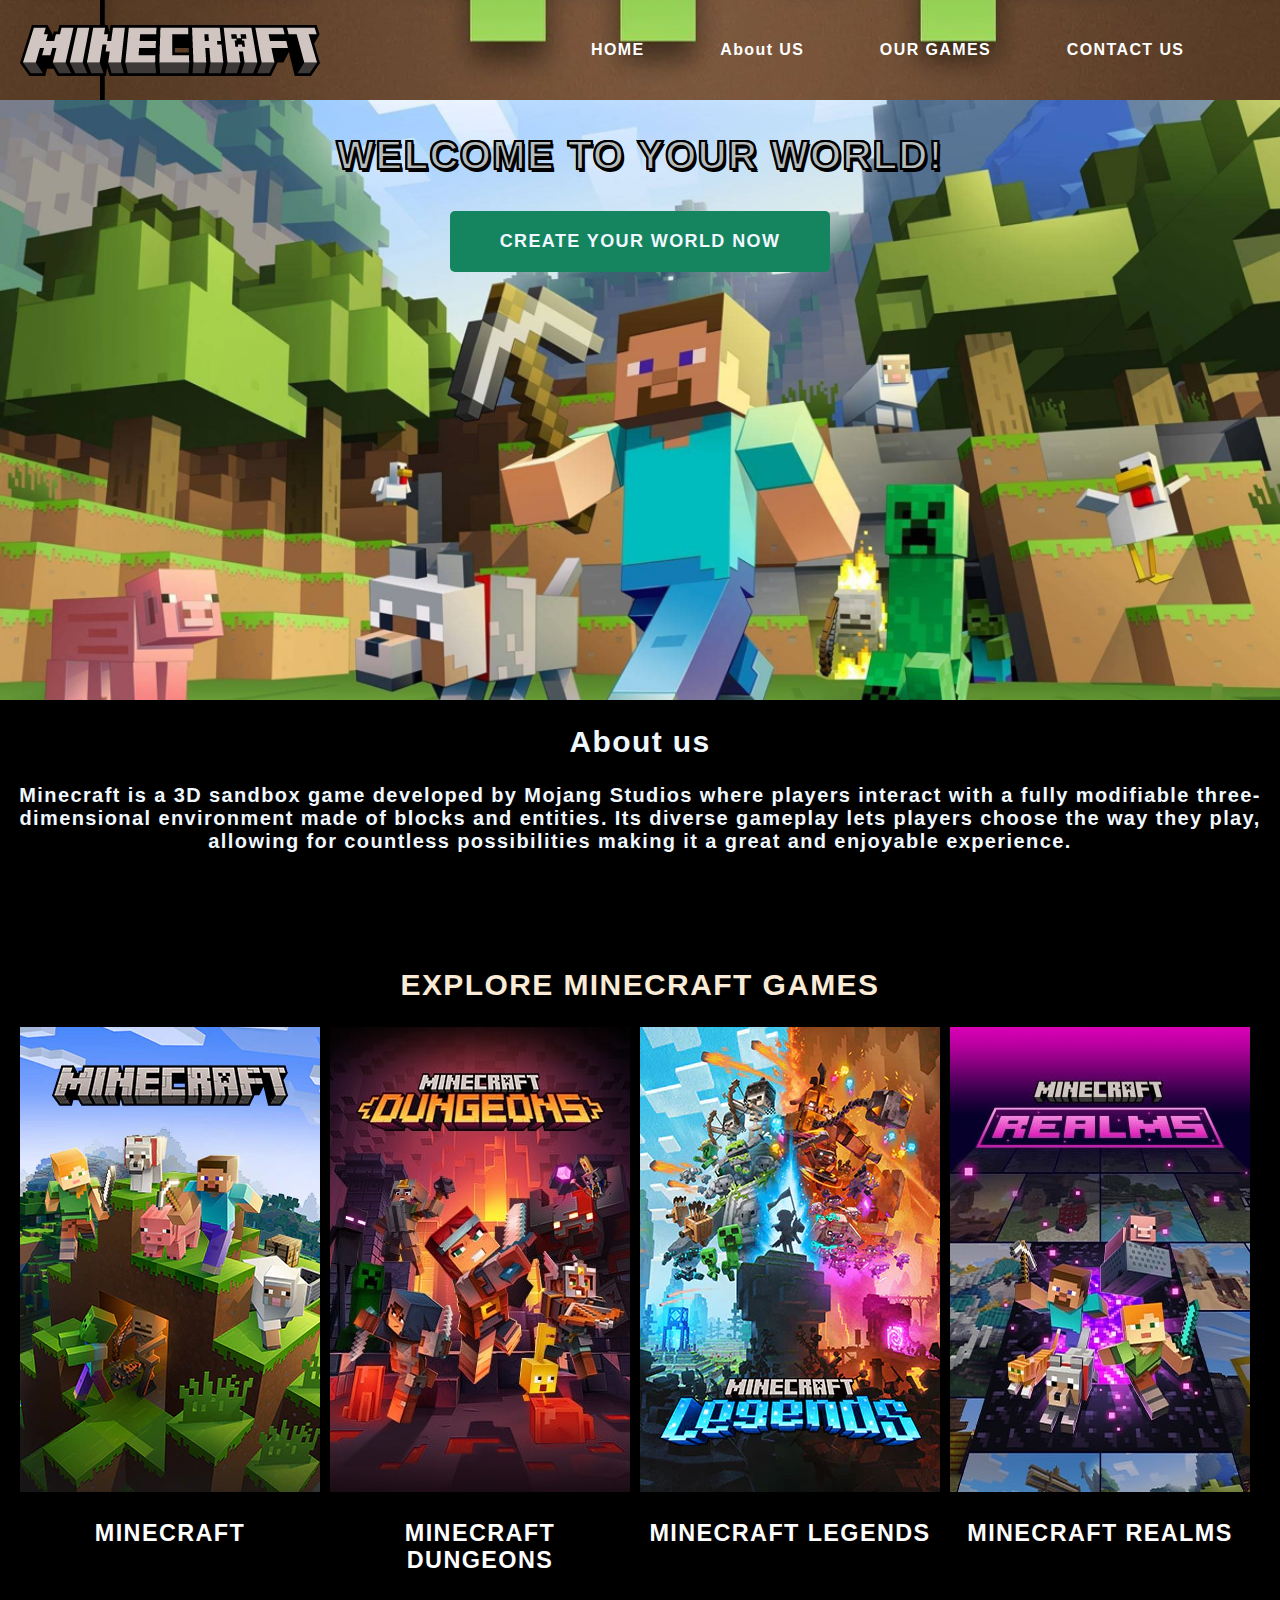
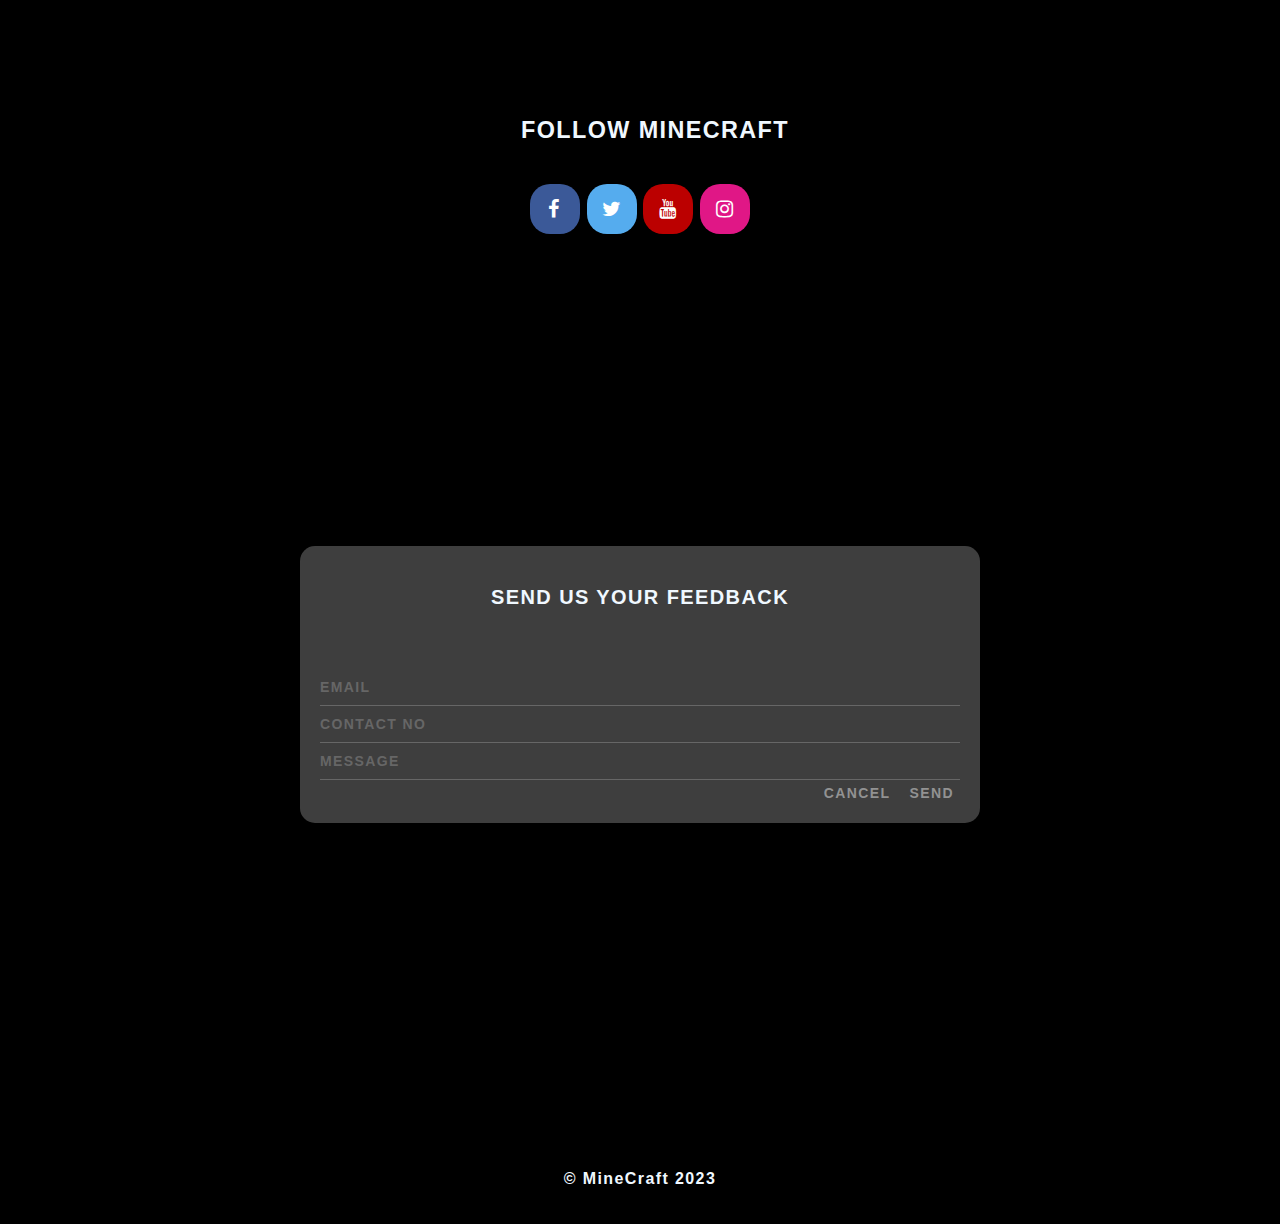
<file: index.html>
<!DOCTYPE html>
<html lang="en">
<head>
    <link rel="stylesheet" href="style.css">
    <meta charset="UTF-8">
    <meta http-equiv="X-UA-Compatible" content="IE=edge">
    <meta name="viewport" content="width=device-width, initial-scale=1.0">
    <title>MineCraft</title>
</head>
<body>
    <header>
        <img src="logo.png" alt="logo">
        <nav>
            <ul>
                <li><a href="#">HOME</a> </li> 
                <li><a href="#">About US</a></li> 
                <li><a href="#">OUR GAMES</a></li> 
                <li><a href="#">CONTACT US</a></li> 
            </ul>
        </nav>
    </header>
    <main>
        <section class="Welcome">
            <h2>WELCOME TO YOUR WORLD!</h2>
            <button>CREATE YOUR WORLD NOW</button>
        </section>
        <section class="About">
            <h2>About us</h2>
            <p>Minecraft is a 3D sandbox game developed by Mojang Studios where players interact with a fully modifiable three-dimensional environment made of blocks and entities. Its diverse gameplay lets players choose the way they play, allowing for countless possibilities making it a great and enjoyable experience.</p>
        </section>
        <section class="games">
            <h2>EXPLORE MINECRAFT GAMES</h2>
            <div class="imagescontainer">
                <div class="minecraft"><img src="minecraft.png" alt="">
                   <h3><a href="#">MINECRAFT</a></h3>
                </div>
                <div class="dungeons"><img src="dungeons.png" alt="">
                    <h3><a href="#">MINECRAFT DUNGEONS</a></h3>
                 </div>
                 <div class="legends"><img src="legends.png" alt="">
                    <h3><a href="#">MINECRAFT LEGENDS</a></h3>
                 </div>
                 <div class="realms"><img src="realms.png" alt="">
                    <h3><a href="#">MINECRAFT REALMS</a></h3>
                 </div>
                 <div class="education"><img src="education.png" alt="">
                    <h3><a href="#">EDUCATION</a></h3>
                 </div>
            
            </div>
        </section>
        <section class="socials">
<h3>FOLLOW MINECRAFT</h3>
<link rel="stylesheet" href="https://cdnjs.cloudflare.com/ajax/libs/font-awesome/4.7.0/css/font-awesome.min.css">
<div class="">
<a href="https://www.facebook.com/minecraft/" class="fa fa-facebook"></a>
<a href="https://twitter.com/Minecraft" class="fa fa-twitter"></a>
<a href="https://www.youtube.com/minecraft" class="fa fa-youtube"></a>
<a href="https://www.instagram.com/minecraft/" class="fa fa-instagram"></a>
</div>
<section class="Comment">
            <form action="mailto: ward.batsh2@gmail.com" method="post" enctype="text/plain">
            <div class="background">
                <div class="container">
                  <div class="screen">
                    <div class="screen-header">
                      <div class="screen-header-left">
                      </div>
                     
                    </div>
                    <div class="screen-body">
                      <div class="screen-body-item left">
                        <div class="app-title">
                          <p>SEND US YOUR FEEDBACK</p>
                        </div>
                      </div>
                      <div class="screen-body-item">
                        <div class="app-form">
                          <div class="app-form-group">
                            <input class="app-form-control" type="email" placeholder="EMAIL">
                          </div>
                          <div class="app-form-group">
                            <input class="app-form-control" placeholder="CONTACT NO">
                          </div>
                          <div class="app-form-group message">
                            <input class="app-form-control" placeholder="MESSAGE">
                          </div>
                          <div class="app-form-group buttons">
                            <button class="app-form-button">CANCEL</button>
                            <button class="app-form-button" type="submit">SEND</button>
                          </div>
                        </div>
                      </div>
                </form>
        </section>
    </main>
    <footer>
        <p>&copy; MineCraft 2023</p>
    </footer>
</body>
</html>
</file>
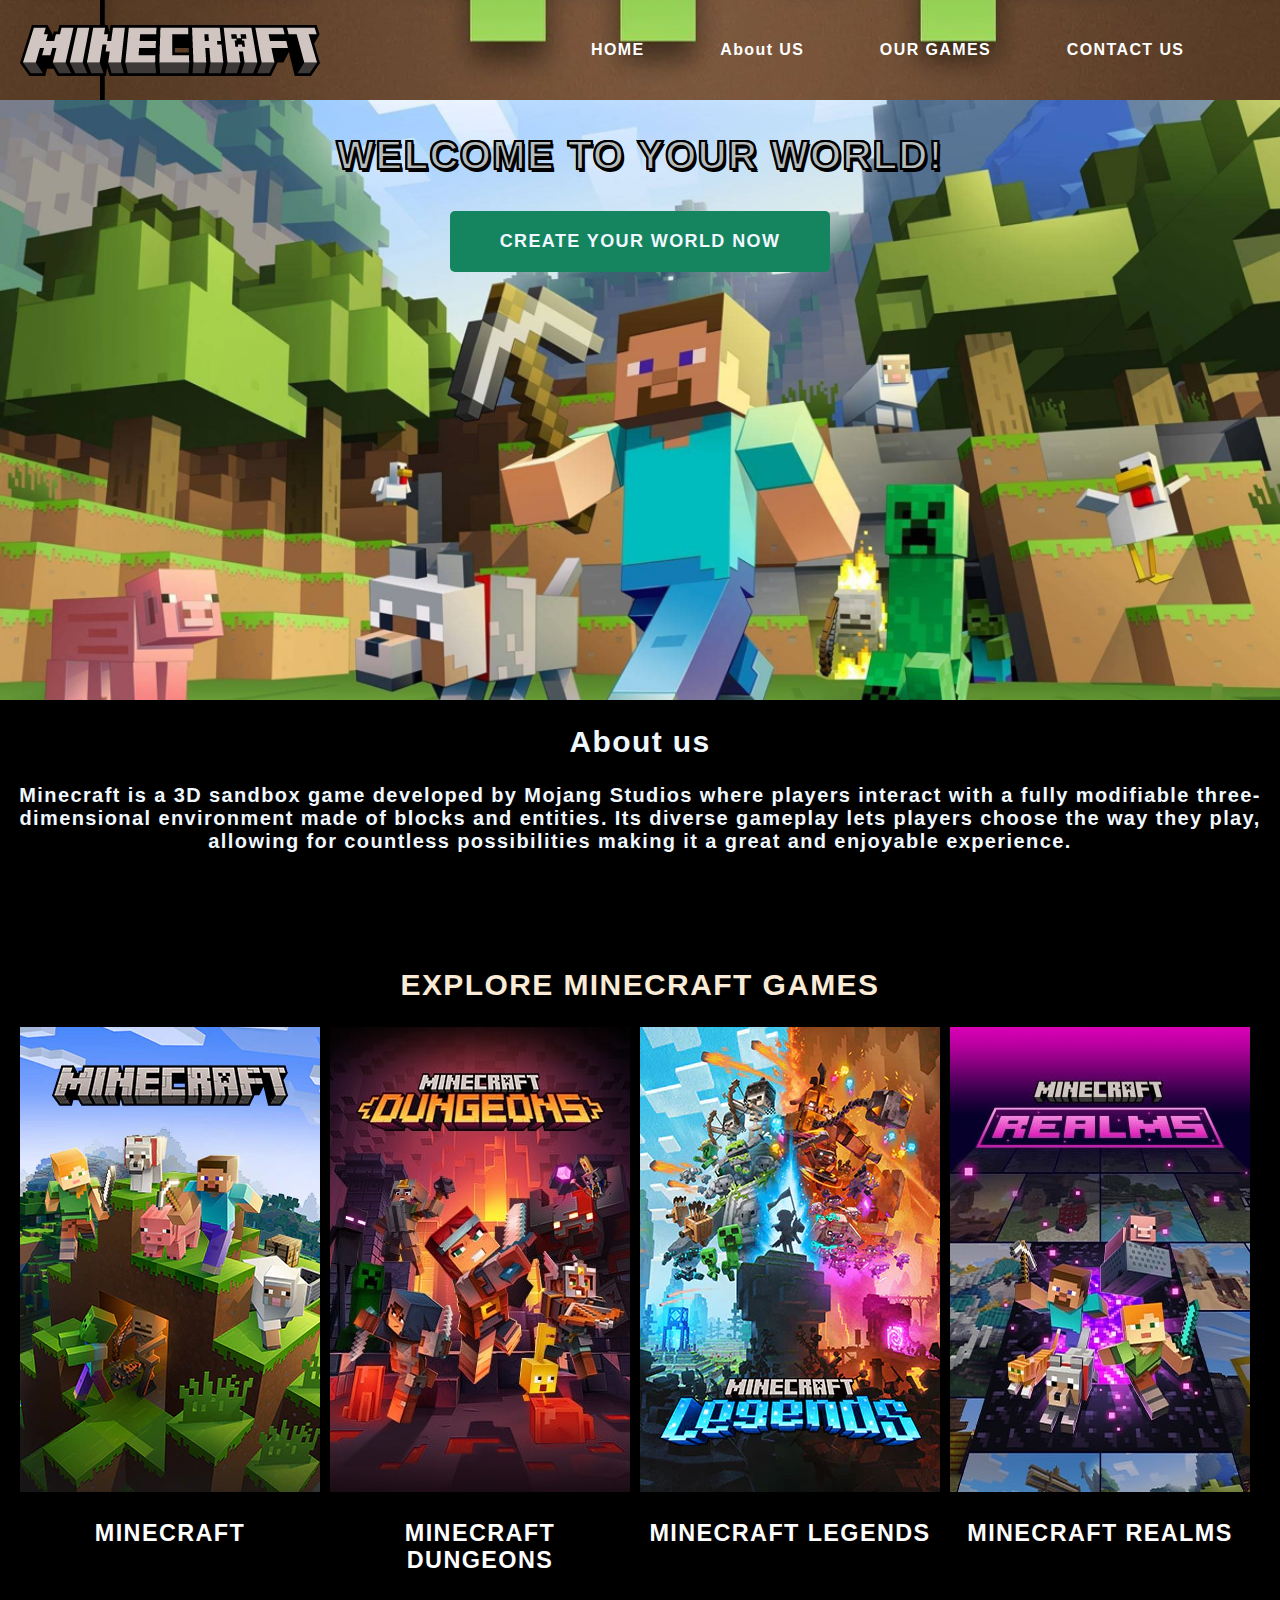
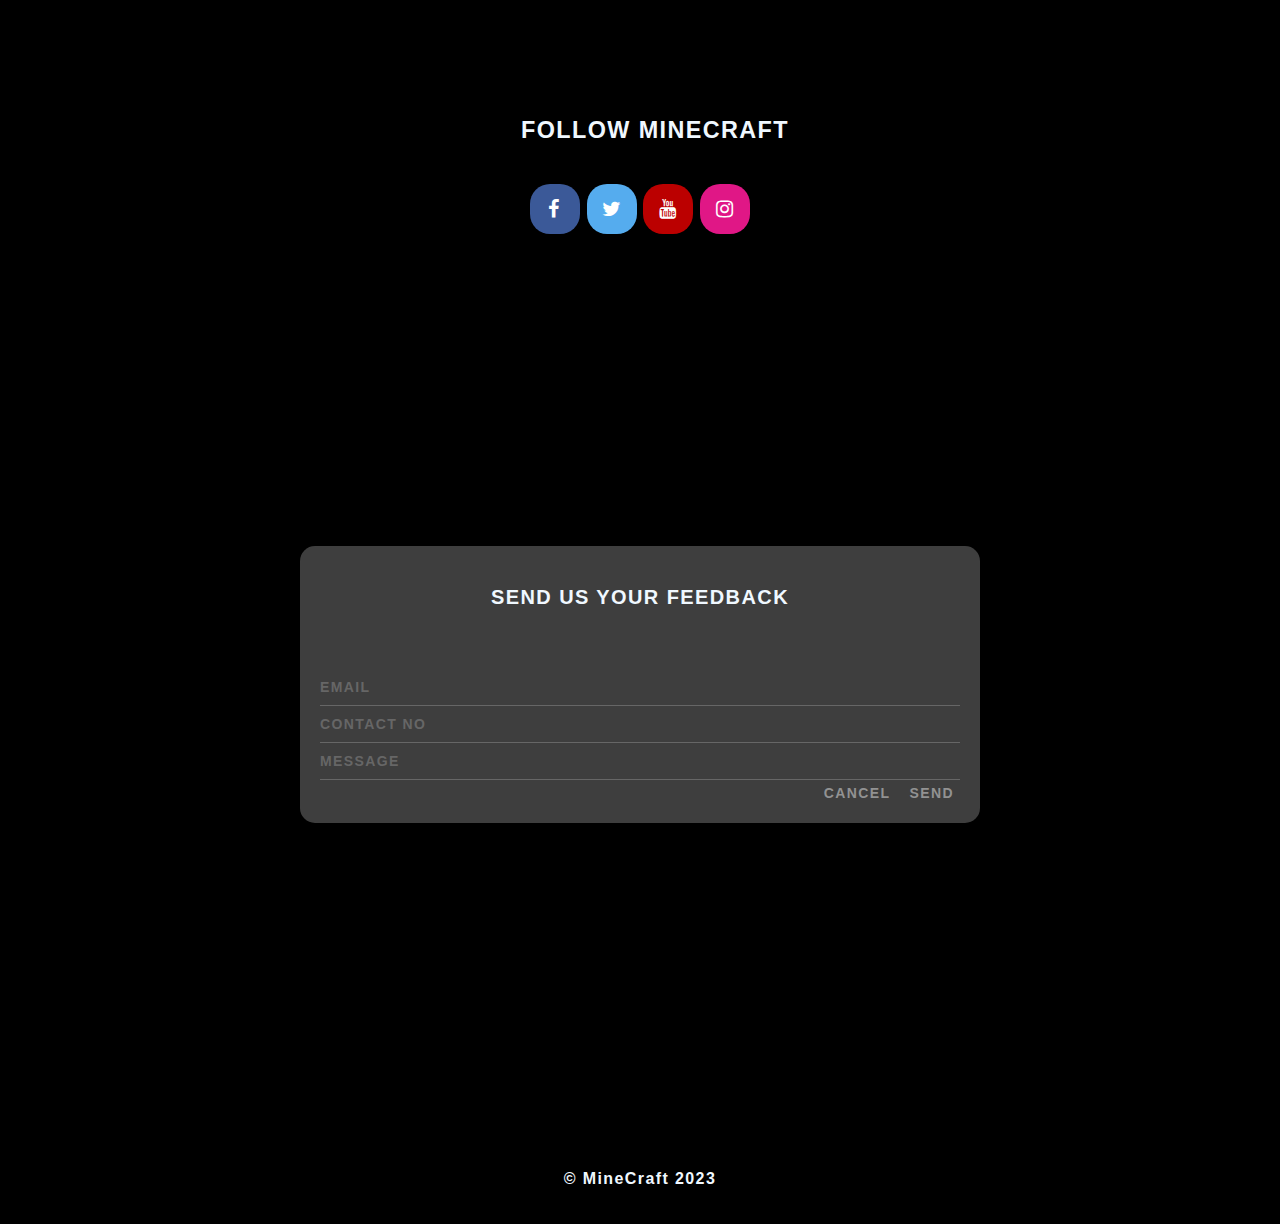
<file: intermediate.html>
<!DOCTYPE html>
<html lang="en">
<head>
    <link rel="stylesheet" href="style.css">
    <meta charset="UTF-8">
    <meta http-equiv="X-UA-Compatible" content="IE=edge">
    <meta name="viewport" content="width=device-width, initial-scale=1.0">
    <title>MineCraft</title>
</head>
<body>
    <header>
        <img src="logo.png" alt="logo">
        <nav>
            <ul>
                <li><a href="#">HOME</a> </li> 
                <li><a href="#">About US</a></li> 
                <li><a href="#">OUR GAMES</a></li> 
                <li><a href="#">CONTACT US</a></li> 
            </ul>
        </nav>
    </header>
    <main>
        <section class="Welcome">
            <h2>WELCOME TO YOUR WORLD!</h2>
            <button>CREATE YOUR WORLD NOW</button>
        </section>
        <section class="About">
            <h2>About us</h2>
            <p>Minecraft is a 3D sandbox game developed by Mojang Studios where players interact with a fully modifiable three-dimensional environment made of blocks and entities. Its diverse gameplay lets players choose the way they play, allowing for countless possibilities making it a great and enjoyable experience.</p>
        </section>
        <section class="games">
            <h2>EXPLORE MINECRAFT GAMES</h2>
            <div class="imagescontainer">
                <div class="minecraft"><img src="minecraft.png" alt="">
                   <h3><a href="#">MINECRAFT</a></h3>
                </div>
                <div class="dungeons"><img src="dungeons.png" alt="">
                    <h3><a href="#">MINECRAFT DUNGEONS</a></h3>
                 </div>
                 <div class="legends"><img src="legends.png" alt="">
                    <h3><a href="#">MINECRAFT LEGENDS</a></h3>
                 </div>
                 <div class="realms"><img src="realms.png" alt="">
                    <h3><a href="#">MINECRAFT REALMS</a></h3>
                 </div>
                 <div class="education"><img src="education.png" alt="">
                    <h3><a href="#">EDUCATION</a></h3>
                 </div>
            
            </div>
        </section>
        <section class="socials">
<h3>FOLLOW MINECRAFT</h3>
<link rel="stylesheet" href="https://cdnjs.cloudflare.com/ajax/libs/font-awesome/4.7.0/css/font-awesome.min.css">
<div class="">
<a href="https://www.facebook.com/minecraft/" class="fa fa-facebook"></a>
<a href="https://twitter.com/Minecraft" class="fa fa-twitter"></a>
<a href="https://www.youtube.com/minecraft" class="fa fa-youtube"></a>
<a href="https://www.instagram.com/minecraft/" class="fa fa-instagram"></a>
</div>
<section class="Comment">
            <form action="mailto: ward.batsh2@gmail.com" method="post" enctype="text/plain">
            <div class="background">
                <div class="container">
                  <div class="screen">
                    <div class="screen-header">
                      <div class="screen-header-left">
                      </div>
                     
                    </div>
                    <div class="screen-body">
                      <div class="screen-body-item left">
                        <div class="app-title">
                          <p>SEND US YOUR FEEDBACK</p>
                        </div>
                      </div>
                      <div class="screen-body-item">
                        <div class="app-form">
                          <div class="app-form-group">
                            <input class="app-form-control" type="email" placeholder="EMAIL">
                          </div>
                          <div class="app-form-group">
                            <input class="app-form-control" placeholder="CONTACT NO">
                          </div>
                          <div class="app-form-group message">
                            <input class="app-form-control" placeholder="MESSAGE">
                          </div>
                          <div class="app-form-group buttons">
                            <button class="app-form-button">CANCEL</button>
                            <button class="app-form-button" type="submit">SEND</button>
                          </div>
                        </div>
                      </div>
                </form>
        </section>
    </main>
    <footer>
        <p>&copy; MineCraft 2023</p>
    </footer>
</body>
</html>
</file>
<file: style.css>
*{
    box-sizing: border-box;
}
body{
    margin: 0px;
    font-family: 'Lucida Sans', 'Lucida Sans Regular', 'Lucida Grande', 'Lucida Sans Unicode', Geneva, Verdana, sans-serif;
background-color: rgb(0, 0, 0);
}
header{
    display: flex;
    justify-content: space-between;
    align-items: center;
    padding: 10px 20px;
    background-image: url(Picture1.png);
 
    background-position:100px;
    height: 100px;
   
}
nav ul{
    list-style: none;
    display: flex;
}
li{
    margin-right: 2cm;
}
nav a{
    text-decoration: none;
    color: rgb(255, 255, 255);
    font-weight: bold;
}
nav a:hover{
    color:rgb(142, 253, 216)
}
.Welcome h2{
    font-size:40px;
    font-family: Verdana, Geneva, Tahoma, sans-serif;

color: rgb(183, 189, 189);
-webkit-text-stroke: 2px black;
   text-shadow:
       2px 3px 0 #000,
     -1px -1px 0 #000,  
      1px -1px 0 #000,
      -1px 1px 0 #000,
       1px 1px 0 #000;
}

.Welcome{
    display: flex;
    flex-direction: column;
    align-items: center;
    justify-content:start;
    font-size: 30px;
    background-image: url(welcome.png);
    background-size: cover;
    height: 600px;
    text-align: start;
}
.Welcome button{
    padding: 20px 50px;
    background-color: rgb(20, 133, 95);
    border: 0cm;
    border-radius: 5px;
    font-size: large;
    font-weight: bold;
    color: aliceblue;

}
.Welcome button:hover{
   background-color: rgb(17, 59, 46);
}
.About{background-color: #000;
 font-size: 20px;
    text-align: center;
margin-bottom: 40px ;
color: aliceblue;
}
.games h2{

text-align: center;
color: antiquewhite;
}
.games{
    font-size: 20px;
    background-color: #000;
    text-align: center;
    align-items: center;
    padding: 50px 20px;
}
.imagescontainer{

display: grid;
grid-template-columns: repeat(5,1fr);
overflow-x: auto;
 grid-gap:10px;
 scroll-margin-inline: 0;
}
.imagescontainer a{
    text-decoration: none;
    color: rgb(255, 255, 255);
    font-weight: bold;
}
.imagescontainer a:hover{
    color:rgb(142, 253, 216)
}
.socials{margin-top: 70px;
     font-size: 20px;

    background-color: #000;
    text-align: center;
    align-items: center;
    padding: 50px 20 px;
    color: aliceblue;
    justify-content: center;
   
}
.socials h3{
    margin-left:30px ;
    margin-bottom: 40px;
    align-items:baseline
}
.fa {
    padding:15px;
    font-size: 30px;
    width: 50px;
    text-align: center;
    border-radius: 20px;
    text-decoration: none;
  }
  

  .fa:hover {
    opacity: 0.7;
  }
  
  .fa-facebook {
    background: #3B5998;
    color: white;
  }
  .fa-twitter {
    background: #55ACEE;
    color: white;
  }
  .fa-instagram {
    background: #e01786;
    color: white;
  }
  .fa-youtube {
    background: #bb0000;
    color: white;
  }
  
.Comment p{
    margin-bottom: 20px;
}
  body, button, input {
    font-family: 'Montserrat', sans-serif;
    font-weight: 700;
    letter-spacing: 1.4px;
  }
  
  .background {
    display: flex;
    min-height: 100vh;
  }
  .container {
   
    flex: 0 1 700px;
    margin: auto;
    padding: 10px;
  }
  

  .screen {
    position: relative;
    background: #3e3e3e;
    border-radius: 15px;
  }
  
  .screen-body-item {
    flex: 1;
    padding: 20px 20px;
  }
  
 
  
  .app-contact {
    margin-top: auto;
    font-size: 8px;
    color: #888;
  }
  
  
  
 
  
  .app-form-group.buttons {
    margin-bottom: 0;
    text-align: right;
  }
  
  .app-form-control {
    width: 100%;
    padding: 10px 0;
    background: none;
    border: none;
    border-bottom: 1px solid #666;
    color: #ddd;
    font-size: 14px;
    text-transform: uppercase;
    outline: none;
    transition: border-color .2s;
  }
  
  .app-form-control::placeholder {
    color: #666;
  }
  
  .app-form-control:focus {
    border-bottom-color: #ddd;
  }
  
  .app-form-button {
    background: none;
    border: none;
    color: #929292;
    font-size: 14px;
    cursor: pointer;
    outline: none;
  }
  
  .app-form-button:hover {
    color: #0d8d29;
  }
  
    .app-title {
      flex-direction: row;
    }
  
    .app-title span {
      margin-right: 12px;
    }
  
    .app-title:after {
      display: none;
    }
  
  
footer{
    color: aliceblue;
    padding: 20px 20px ;
    text-align: center;
}
</file>
